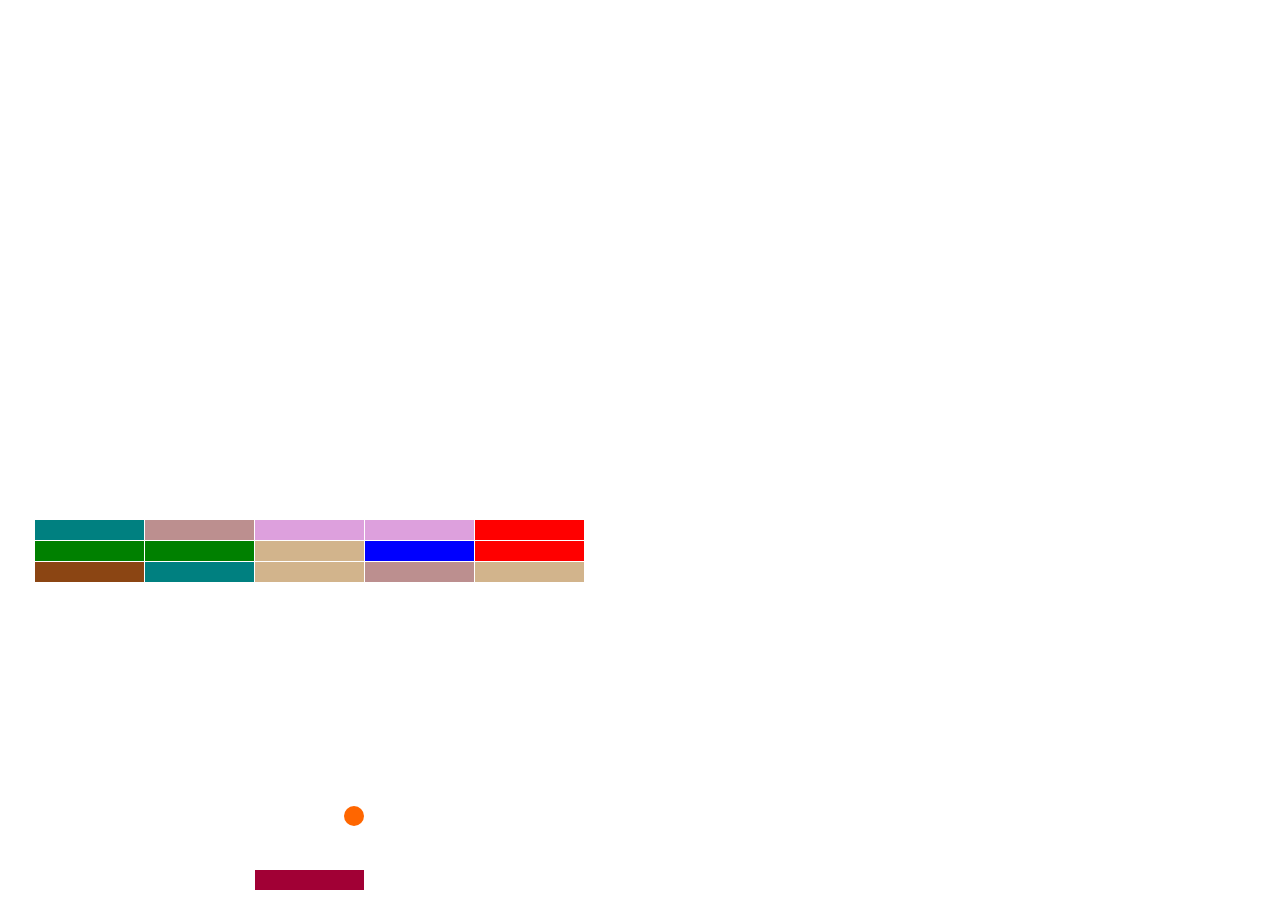
<file: breakout/index.html>
<!DOCTYPE html>
<html lang="en">
<head>
    <meta charset="UTF-8">
    <meta http-equiv="X-UA-Compatible" content="IE=edge">
    <meta name="viewport" content="width=device-width, initial-scale=1.0">
    <title>Breakout</title>

    <link rel="stylesheet" href="https://bootswatch.com/5/lux/bootstrap.css">
    <link rel="stylesheet" href="style.css">
</head>
<body>
    
    <div class="container mt-5">
        <div class="row">
            <div class="col-md-8 offset-md-2">
                <div class="card">
                    <div id="plane">
                       
                    </div>
                </div>
            </div>
        </div>
    </div>


    <script src="app.js"></script>
</body>
</html>
</file>
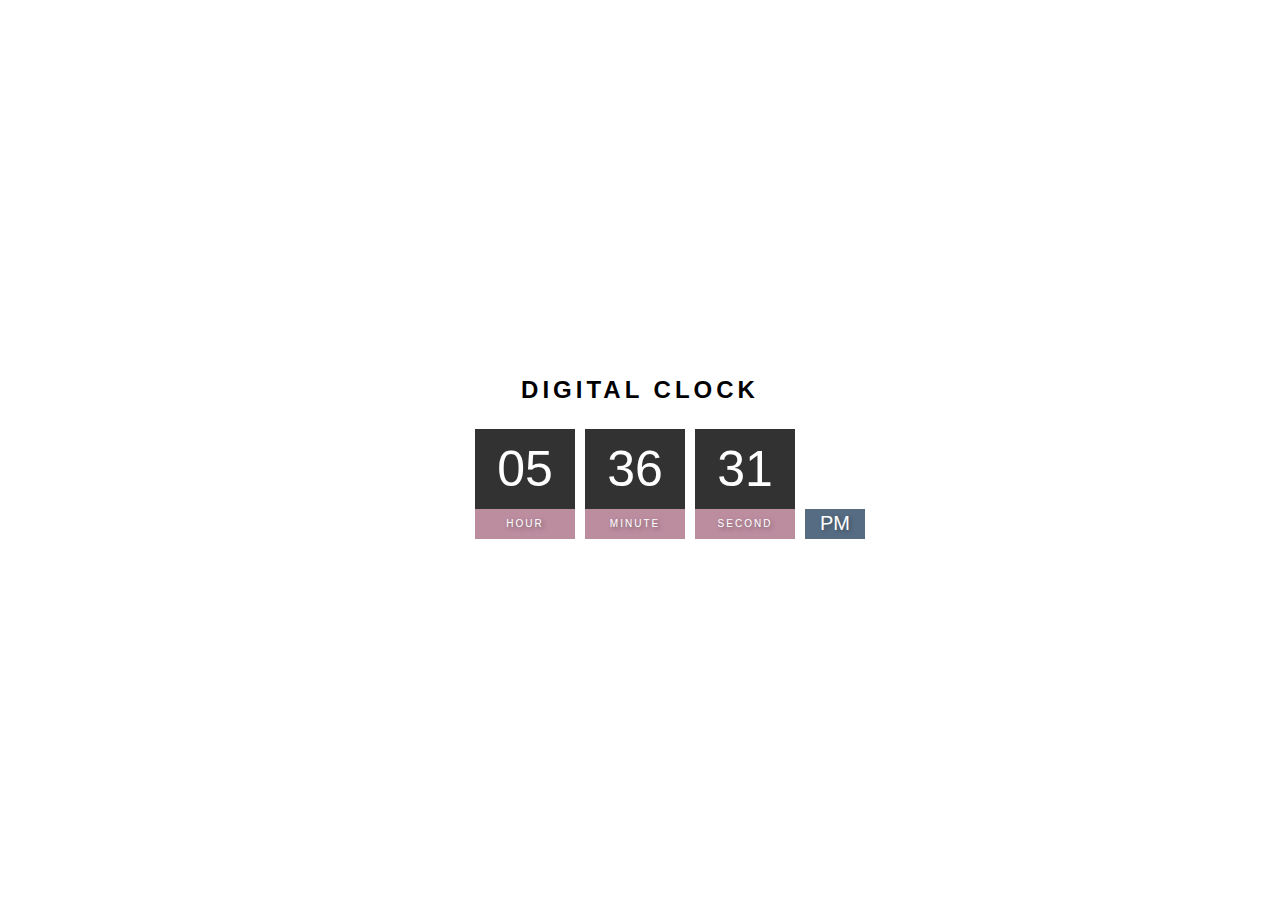
<file: clock/index.html>
<!DOCTYPE html>
<html lang="en">
<head>
    <meta charset="UTF-8">
    <meta http-equiv="X-UA-Compatible" content="IE=edge">
    <meta name="viewport" content="width=device-width, initial-scale=1.0">
    <title>Clock</title>

    <link rel="stylesheet" href="style.css">
</head>
<body>

    <h2>Digital Clock</h2>
    <div class="clock">
        <div>
            <span id="hour">00</span>
            <span class="text">Hour</span>
        </div>

        <div>
            <span id="minute">00</span>
            <span class="text">Minute</span>
        </div>

        <div>
            <span id="second">00</span>
            <span class="text">Second</span>
        </div>

        <div>
            <span id="ampm">AM</span>
        </div>


    </div>
    

    <script src="main.js"></script>
</body>
</html>
</file>
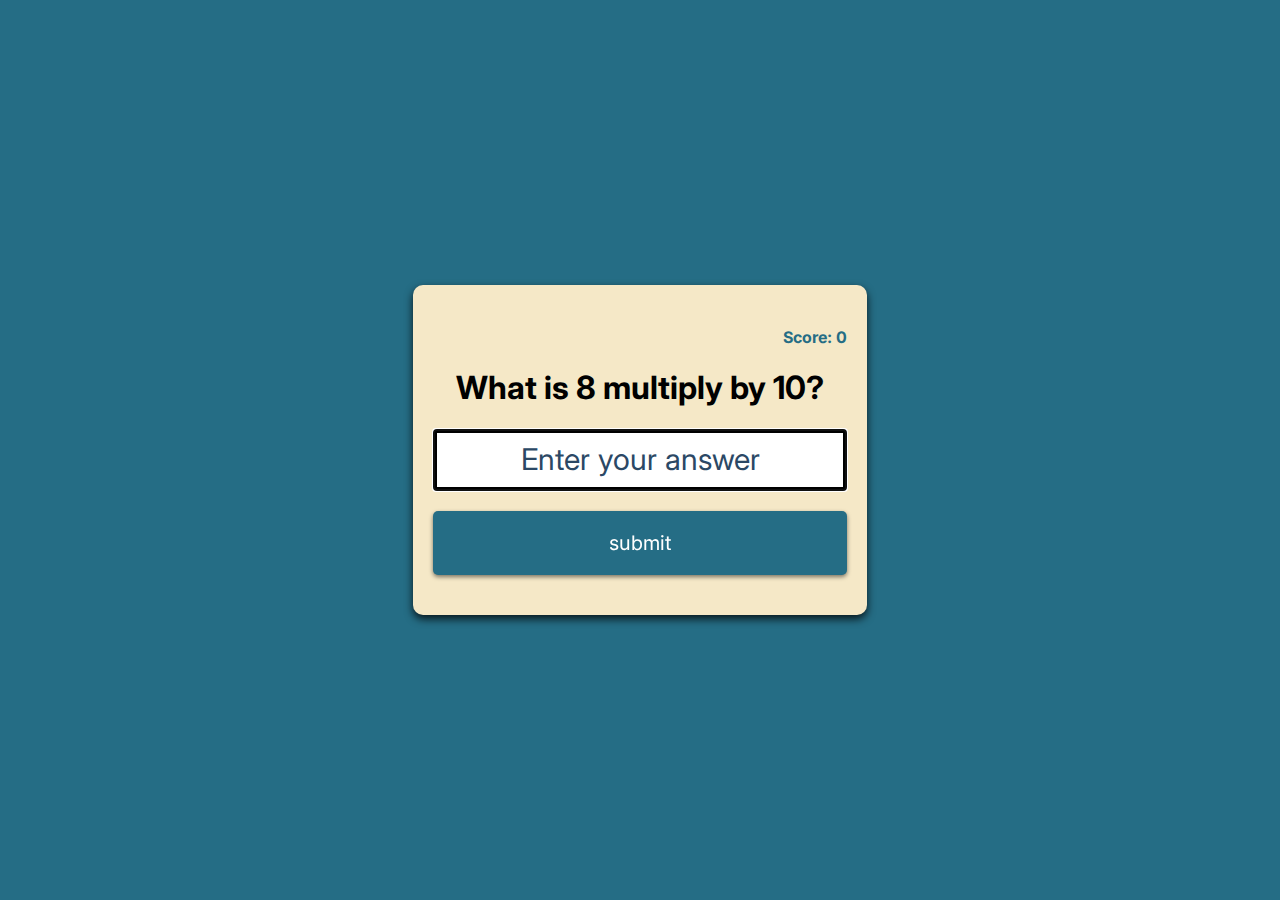
<file: multipy/index.html>
<!DOCTYPE html>
<html lang="en">
<head>
    <meta charset="UTF-8">
    <meta http-equiv="X-UA-Compatible" content="IE=edge">
    <meta name="viewport" content="width=device-width, initial-scale=1.0">
    <title>Multiply</title>
    <link rel="stylesheet" href="style.css">
</head>
<body>

    <form class="form" id="form">
        <h4 class="score" id="score">
            Score:0
        </h4>

        <h1 id="question">
            What is 1 Multiply by 1?
        </h1>

        <input type="text" placeholder="Enter your answer" autofocus autocomplete="off" class="input" id="input">

        <button type="submit" class="btn"><span>submit</span></button>
    </form>
    

    <script src="main.js"></script>
    <script src="ripple.js"></script>
</body>
</html>
</file>
<file: breakout/style.css>
#plane{
    height: 400px;
}

.brick{
    margin-left: 25px;
    position: absolute;
    width: 109px;
    height: 20px;
    background-color: #002B5B;
    /* left: 50px;
    bottom: 50px; */
}

.user{
    margin-left: 25px;
    position: absolute;
    width: 109px;
    height: 20px;
    background-color: #A10035;
    /* left: 50px;
    bottom: 50px; */
}

.ball{
    width: 20px;
    height: 20px;
    border-radius: 10px;
    background-color: #ff6600;
    position: absolute;
}
</file>
<file: clock/style.css>
body{
    margin: 0;
    font-family: sans-serif;
    display: flex;
    flex-direction: column;
    align-items: center;
    height: 100vh;
    justify-content: center;
    background: url("https://images.unsplash.com/photo-1493130952181-47e36589f64d?ixlib=rb-1.2.1&ixid=MnwxMjA3fDB8MHxwaG90by1wYWdlfHx8fGVufDB8fHx8&auto=format&fit=crop&w=1254&q=80");
    background-size: cover;
    overflow: hidden;
}

h2{
    text-transform: uppercase;
    letter-spacing: 4px;
    font-size: 24px;
    text-align: center;
}

.clock{
    display: flex;
}

.clock div{
    margin: 5px;
    position: relative;
}

.clock span{
    width: 100px;
    height: 80px;
    background-color: black;
    opacity: .8;
    color: white;
    display: flex;
    justify-content: center;
    align-items: center;
    font-size: 50px;
    text-shadow: 2px 2px 4px rgba(0,0,0, 0.5);

}

.clock .text{
    height: 30px;
    font-size: 10px;
    text-transform: uppercase;
    letter-spacing: 2px;
    background: #AC7088;
    opacity: 0.8;
    
}

.clock #ampm{
    position: absolute;
    bottom: 0;
    width: 60px;
    height: 30px;
    font-size: 20px;
    background: #2B4865;
    opacity: 0.8;

}
</file>
<file: multipy/style.css>
@import url('https://fonts.googleapis.com/css2?family=Inter:wght@100;200;300;400;500;600;700;800;900&family=Josefin+Sans&display=swap');

body{
    margin: 0;
    display: flex;
    justify-content: center;
    height: 100vh;
    align-items: center;
    text-align: center;
    font-family: 'Inter', sans-serif;
    background-color: #256D85;
}

.form{
    background-color: #F5E8C7;
    padding: 20px;
    box-shadow: 0 4px 8px rgba(0,0,0,.8);
    border-radius: 10px;
    margin: 10px;
}

.input{
    display: block;
    width: 100%;
    box-sizing: border-box;
    font-size: 30px;
    text-align:center;
    padding: 10px;
    border:solid 4px black ;
    color:rgb(0, 75, 25);
}

.input::placeholder{
    color:#2B4865;
    font-family: 'Inter', sans-serif;
}

.btn{
    background-color: #256D85;
    color: white;
    border: none;
    display: block;
    width: 100%;
    padding: 20px;
    font-size: 20px;
    font-family: 'Inter', sans-serif;
    margin: 20px 0;
    border-radius: 5px;
    box-shadow: 0 2px 4px rgba(0,0,0, 0.5);
    position: relative;
    overflow: hidden;


}

/* Ripple effect */
.btn span{
    position: relative;
    z-index: 1;
}

.btn::before{
    content: "";
    position: absolute;
    background-color: orangered;
    width: 0;
    height: 0;
    /* left: 50%; */
    left: var(--xPos);
    /* top: 50%; */
    top: var(--yPos);
    transform: translate(-50%,-50%);
    border-radius: 50%;
    transition: width 0.5s, height 0.5s;

}

.btn:hover::before{
    width: 800px;
    height: 300px;
}

/* .btn:hover{
    filter:brightness(0.6);
} */

.score{
    color:#256D85;
    text-align: right;
}
</file>
